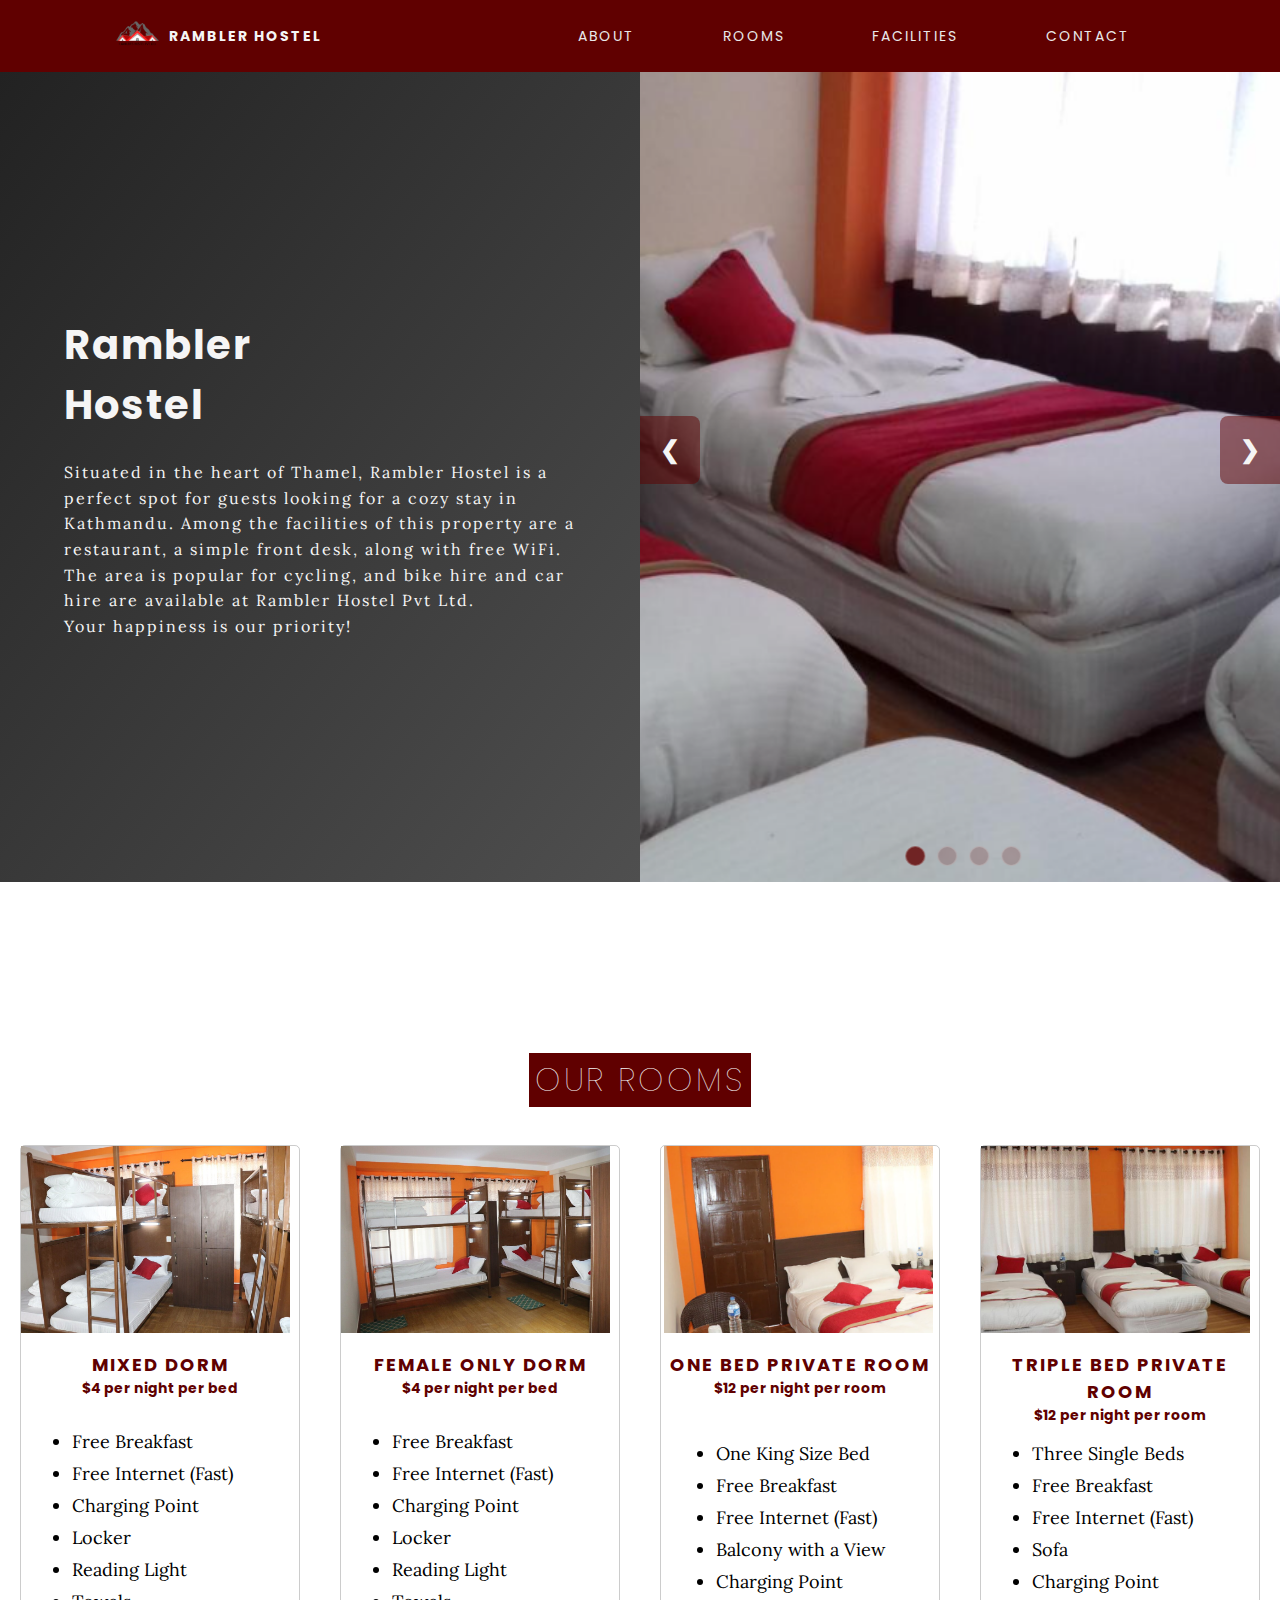
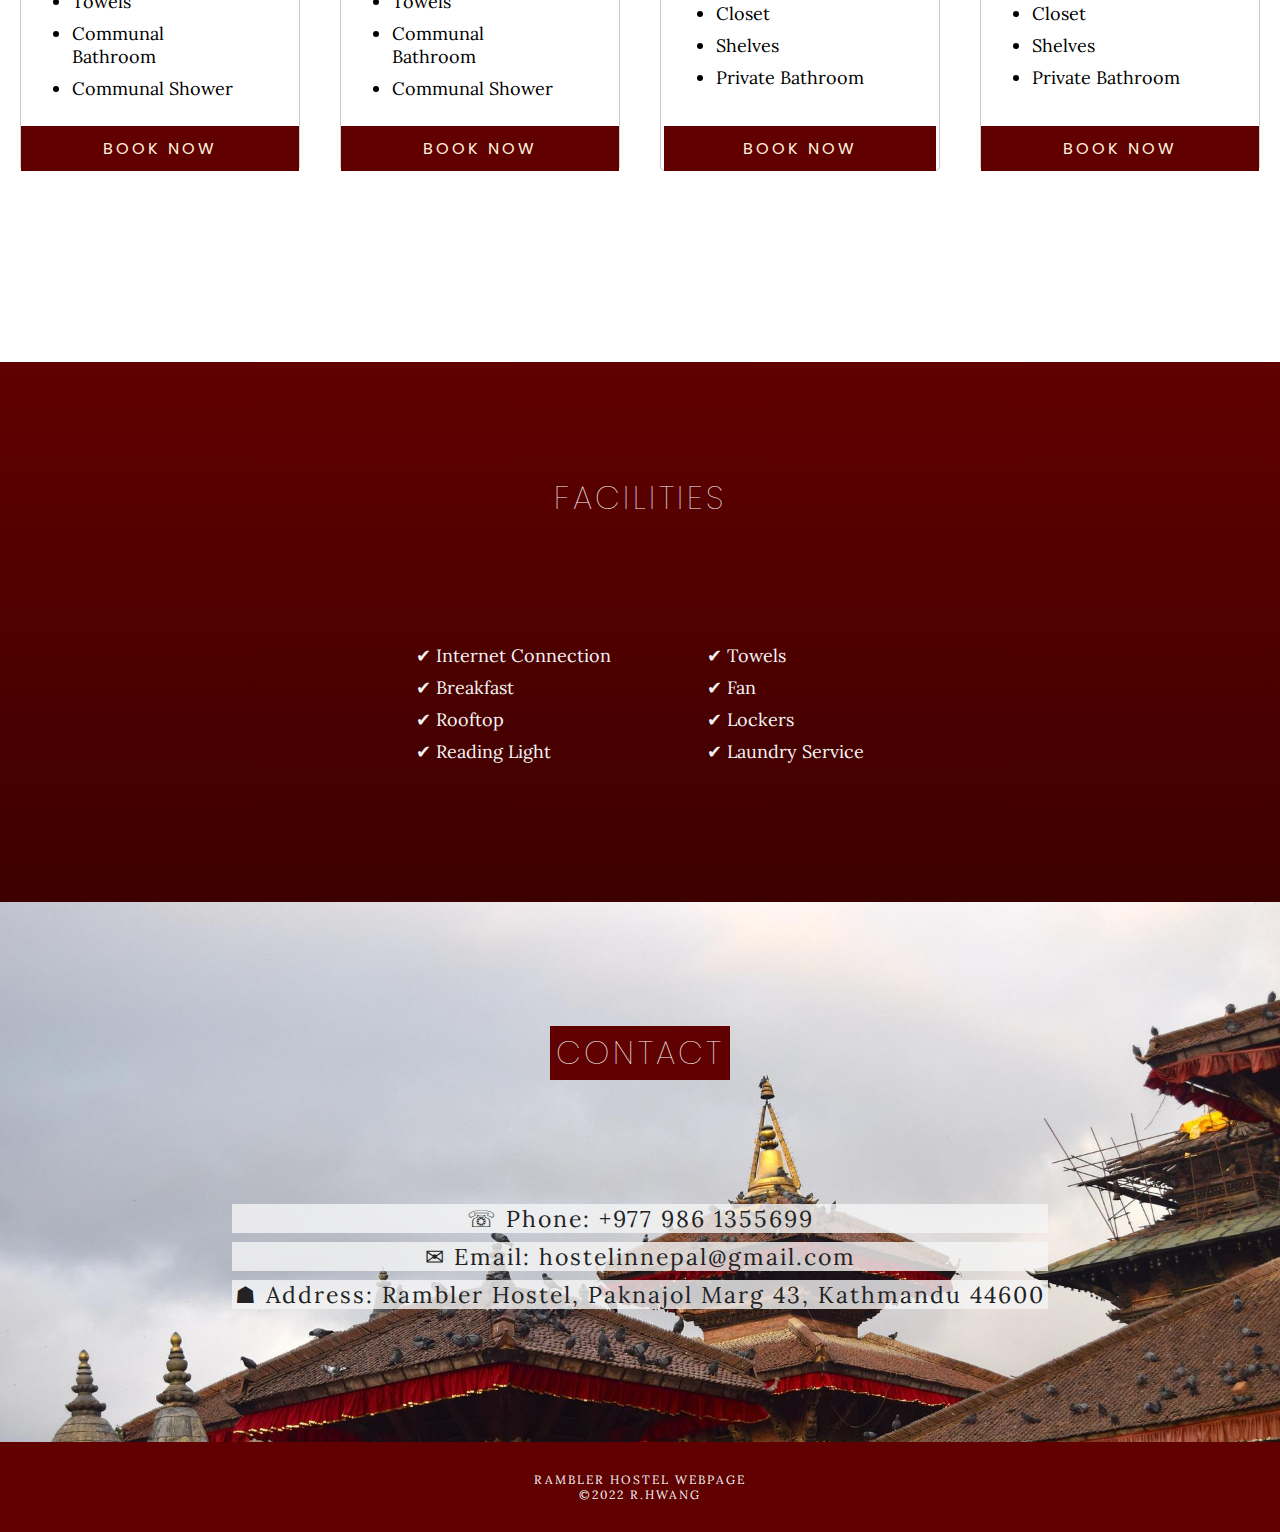
<file: hostel_website/index.html>
<!DOCTYPE html>
<html lang="en">
<head>
    <meta charset="UTF-8">
    <meta http-equiv="X-UA-Compatible" content="IE=edge">
    <meta name="viewport" content="width=device-width, initial-scale=1.0">
    <style>
        @import url('https://fonts.googleapis.com/css2?family=Lora&family=Poppins&display=swap');
    </style>
    <link rel="stylesheet" href="style.css">
    <title>Rambler Hostel</title>
</head>
<body>
    <!--NAV BAR -->
    <nav>
        <div class = "logo">
            <img src = "images/logo.png">
            <h4>Rambler Hostel</h4>
        </div>
        <ul class = "nav_links">
            <li>
                <a href = "#about">About</a>
            </li>
            <li>
                <a href = "#rooms_page">Rooms</a>
            </li>
            <li>
                <a href = "#facilities">Facilities</a>
            </li>
            <li>
                <a href = "#contact">Contact</a>
            </li>
        </ul>

        <div class = "burger">
            <div class = "burger_line"></div>
            <div class = "burger_line"></div>
            <div class = "burger_line"></div>
        </div>
    </nav>

    <!--ABOUT-->
    <div class = "large_object" id = "about">

        <div class = "about_left">
            <div id = "about_txt">
                <h1> Rambler<br> Hostel</h1>
                <p><br> Situated in the heart of Thamel, Rambler Hostel is a perfect spot for guests looking for a cozy stay in
                Kathmandu. Among the facilities of this property are a restaurant, a simple front desk, along with free WiFi.
                The area is popular for cycling, and bike hire and car hire are available at Rambler Hostel Pvt Ltd.
                <br>Your happiness is our priority! </p>
            </div>
        </div>

        <div class = "about_pics">
            <div class="carousel-container">
                <div class="mySlides animate">
                  <img src="images/hostel1.PNG"/>
                 
                </div>
              
                <div class="mySlides animate">
                  <img src="images/hostel2.jpg" />
            
                </div>
              
                <div class="mySlides animate">
                  <img src="images/hostel3.PNG"/>
              
                </div>
              
                <div class="mySlides animate">
                  <img src="images/hostel4.jpg"/>
                 
              
                </div>  
                <!-- Next and previous buttons -->
                <a class="prev" onclick="prevSlide()">&#10094;</a>
                <a class="next" onclick="nextSlide()">&#10095;</a>
              
                <!-- The dots/circles -->
                <div class="dots-container">
                  <span class="dots" onclick="currentSlide(1)"></span>
                  <span class="dots" onclick="currentSlide(2)"></span>
                  <span class="dots" onclick="currentSlide(3)"></span>
                  <span class="dots" onclick="currentSlide(4)"></span>
                 
                </div>
            </div>
            <!--carousel container end-->

        </div>
        <!--about_pic end-->

    </div>

    <!--ROOMS-->
    <div class = "large_object" id = "rooms_page">
        <!--TITLE-->
            <h1> Our Rooms </h1>
            <!--ROOMS GRID-->
            <div class = "rooms_grid">
                <div class = "room">
                    <img src = "images/mixeddorm.jpg">
                    <div class = "roomhead">
                        <h2> Mixed Dorm </h2>
                        <h3>$4 per night per bed </h3>
                    </div>
    
                    <div class = "roominfo">
                        <ul>
                            <li>Free Breakfast</li>
                            <li>Free Internet (Fast)</li>
                            <li>Charging Point</li>
                            <li>Locker</li>
                            <li>Reading Light</li>
                            <li>Towels</li>
                            <li>Communal Bathroom</li>
                            <li>Communal Shower</li>
                        </ul>
                    </div>
    
                    <button onclick = "window.location.href = 'https://form.jotform.com/221733769152459'">Book now</button>
                </div>
                <div class = "room">
                    <img src = "images/femaleonly.jpg">
                    <div class = "roomhead">
                        <h2> Female Only Dorm </h2>
                        <h3> $4 per night per bed </h3>
                    </div>
    
                    <div class = "roominfo">
                        <ul>
                            <li>Free Breakfast</li>
                            <li>Free Internet (Fast)</li>
                            <li>Charging Point</li>
                            <li>Locker</li>
                            <li>Reading Light</li>
                            <li>Towels</li>
                            <li>Communal Bathroom</li>
                            <li>Communal Shower</li>
                        </ul>
                    </div>
                
                    <button onclick = "window.location.href = 'https://form.jotform.com/221733769152459'">Book now</button>
                </div>
                <div class = "room">
                    <img src = "images/onebed.PNG">
                    <div class = "roomhead">
                        <h2>One Bed Private Room</h2>
                        <h3>$12 per night per room </h3>
                    </div>
    
                    <div class = "roominfo">
                        <ul>
                            <li>One King Size Bed </li>
                            <li>Free Breakfast</li>
                            <li>Free Internet (Fast)</li>
                            <li>Balcony with a View</li>
                            <li>Charging Point</li>
                            <li>Closet</li>
                            <li>Shelves</li>
                            <li>Private Bathroom</li>
                        </ul>
                    </div>
    
                    <button onclick = "window.location.href = 'https://form.jotform.com/221733769152459'">Book now</button>
                </div>
                <div class = "room">
                    <img src = "images/threebed.jpg">
                    <div class = "roomhead">
                        <h2> Triple Bed Private Room </h2>
                        <h3>$12 per night per room </h3>
                    </div>
    
                    <div class = "roominfo">
                        <ul>
                            <li>Three Single Beds</li>
                            <li>Free Breakfast</li>
                            <li>Free Internet (Fast)</li>
                            <li>Sofa</li>
                            <li>Charging Point</li>
                            <li>Closet</li>
                            <li>Shelves</li>
                            <li>Private Bathroom</li>
                        </ul>
                    </div>
    
                    <button onclick = "window.location.href = 'https://form.jotform.com/221733769152459'">Book now</button>
                </div>
            </div>
            <!--ROOMS GRID END-->
        </div>
        <!--ROOMS PAGE END-->

    <!--FACILITIES-->
    <div class = "large_object" id = "facilities">
  
            <h1>Facilities</h1>
            <div class = "fcts_lists">
                <ul>
                    <li>&#10004; Internet Connection</li>
                    <li>&#10004; Breakfast</li>
                    <li>&#10004; Rooftop</li>
                    <li>&#10004; Reading Light</li>
                </ul>
                <ul>
                    <li>&#10004; Towels</li>
                    <li>&#10004; Fan</li>
                    <li>&#10004; Lockers</li>
                    <li>&#10004; Laundry Service</li>
                </ul>
            </div>

    </div>

    <!------CONTACT------>

    <div class = "large_object" id = "contact">
        <h1> Contact</h1>
        <ul>
            <li>&#9743; Phone: +977 986 1355699</li>
            <li>&#9993; Email: hostelinnepal@gmail.com</li>
            <li>&#9751; Address: Rambler Hostel, Paknajol Marg 43, Kathmandu 44600</li>
        </ul>
    </div>
    <script src="app.js"></script>

    <!---------FOOTER------------->
    <footer>
        <p>Rambler Hostel Webpage</p>
        <p>&#169;2022 R.Hwang</p>
    </footer>
</body>
</html>
</file>
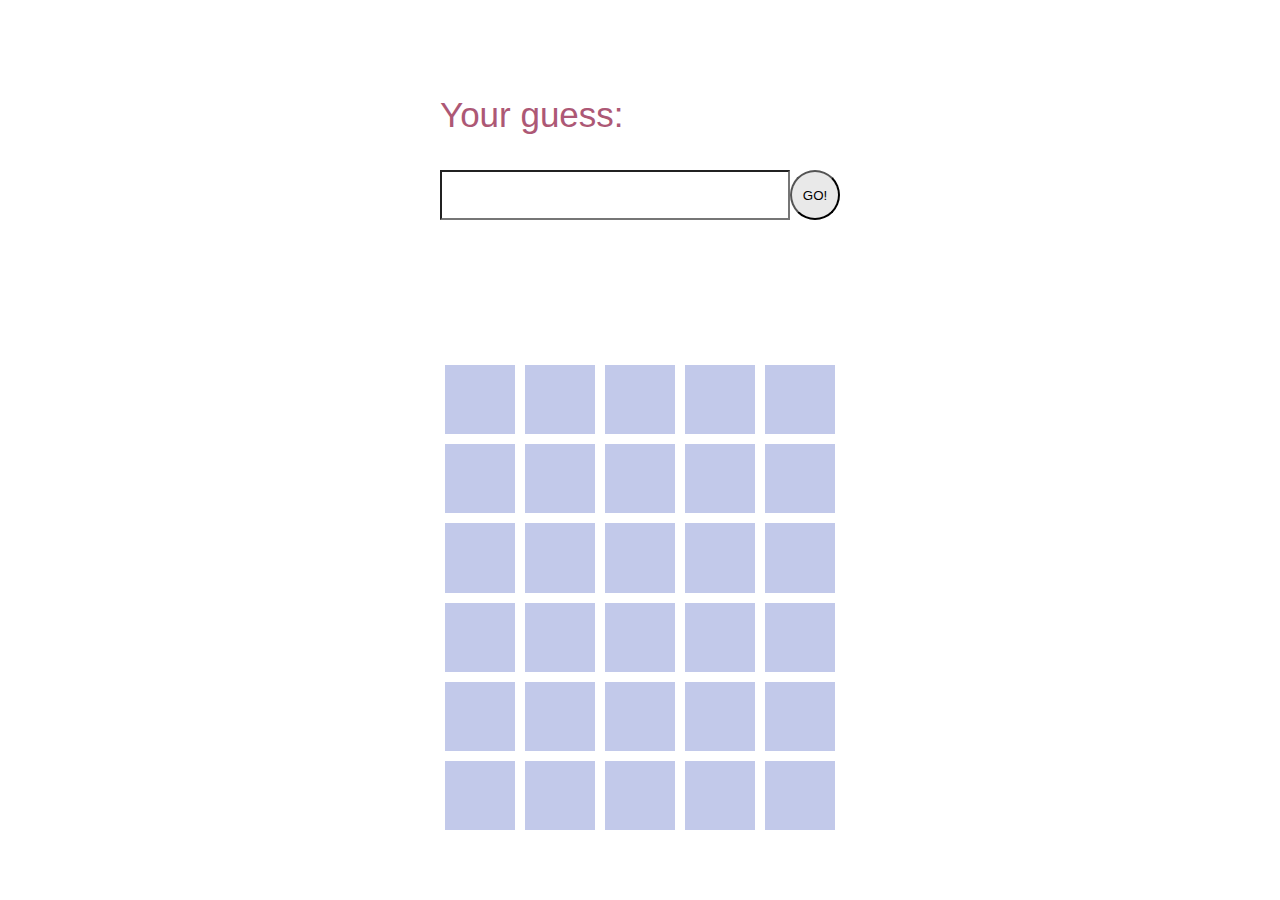
<file: mywordle/index.html>
<html lang="en">

<head>
    <meta charset="UTF-8">
    <meta http-equiv="X-UA-Compatible" content="IE=edge">
    <meta name="viewport" content="width=device-width, initial-scale=1.0">


    <link rel="stylesheet" href="style.css">

    <title>Wordle Recreation</title>
</head>

<body>
        <div class = "content">
        <div id = "overlay"></div>
        
        
            <div class="inputspace">
                <div id="yourguess"><p>Your guess:</p></div>
                <div id="getInput">
                    <input id="myInput" maxlength=5, type="text"></input>
                    <button id="myButton" onclick="document.getElementById('myInput').value = ''">GO!</button>
                </div>
            </div>
        


        
            <div class="modal" id="modal1">
                <div id="result"></div> <br>
                <div id="sndpart"></div><br>
                <button id="back">Go back</button>
                <button id="more"> Yes</button>
            </div>
        
<!--
        <div class = "sides", id = "leftdec"></div>
        <div class = "sides", id = "rightdec"></div>
-->
        <!--Board Start-->
        <div id="board">
            <!--Row1-->
            <div class="row">
                <div class="tile">
                    <div class="alp"></div>
                </div>
                <div class="tile">
                    <div class="alp"></div>
                </div>
                <div class="tile">
                    <div class="alp"></div>
                </div>
                <div class="tile">
                    <div class="alp"></div>
                </div>
                <div class="tile">
                    <div class="alp"></div>
                </div>

            </div>

            <!--Row2-->
            <div class="row">
                <div class="tile">
                    <div class="alp"></div>
                </div>
                <div class="tile">
                    <div class="alp"></div>
                </div>
                <div class="tile">
                    <div class="alp"></div>
                </div>
                <div class="tile">
                    <div class="alp"></div>
                </div>
                <div class="tile">
                    <div class="alp"></div>
                </div>

            </div>

            <!--Row3-->
            <div class="row">
                <div class="tile">
                    <div class="alp"></div>
                </div>
                <div class="tile">
                    <div class="alp"></div>
                </div>
                <div class="tile">
                    <div class="alp"></div>
                </div>
                <div class="tile">
                    <div class="alp"></div>
                </div>
                <div class="tile">
                    <div class="alp"></div>
                </div>

            </div>

            <!--Row4-->
            <div class="row">
                <div class="tile">
                    <div class="alp"></div>
                </div>
                <div class="tile">
                    <div class="alp"></div>
                </div>
                <div class="tile">
                    <div class="alp"></div>
                </div>
                <div class="tile">
                    <div class="alp"></div>
                </div>
                <div class="tile">
                    <div class="alp"></div>
                </div>

            </div>

            <!--Row5-->
            <div class="row">
                <div class="tile">
                    <div class="alp"></div>
                </div>
                <div class="tile">
                    <div class="alp"></div>
                </div>
                <div class="tile">
                    <div class="alp"></div>
                </div>
                <div class="tile">
                    <div class="alp"></div>
                </div>
                <div class="tile">
                    <div class="alp"></div>
                </div>

            </div>

            <!--Row6-->
            <div class="row">
                <div class="tile">
                    <div class="alp"></div>
                </div>
                <div class="tile">
                    <div class="alp"></div>
                </div>
                <div class="tile">
                    <div class="alp"></div>
                </div>
                <div class="tile">
                    <div class="alp"></div>
                </div>
                <div class="tile">
                    <div class="alp"></div>
                </div>

            </div>
        </div>

    </div> <!--content end-->

    
    <script src="app.js"></script>
</body>



</html>
</file>
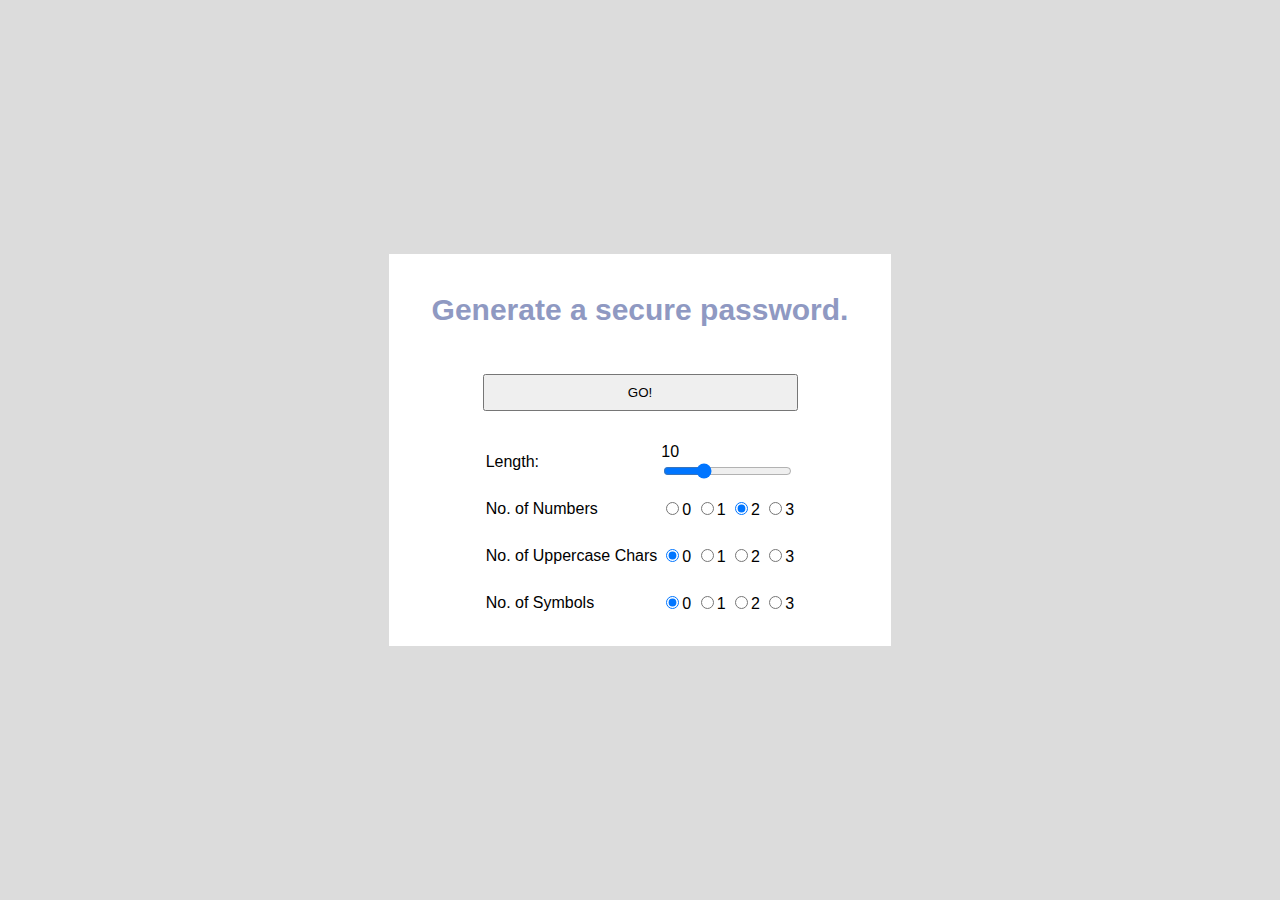
<file: secure_password_generator/index.html>
<html>
    <head>
        <meta charset="UTF-8">
        <meta http-equiv="X-UA-Compatible" content="IE=edge">
        <meta name="viewport" content="width=device-width, initial-scale=1.0">

        <link rel = "stylesheet" href = "style.css">

        <title>
            secure password generator
        </title>
    </head>

    <body>
        <div class = "content"> <!--start content-->
          <h1>Generate a secure password.</h1>

          <button id="goButton">GO!</button>

          <div id = "resultList">
            <ol>
            <li class = "result"></li>
            <li class = "result"></li>
            <li class = "result"></li>
            <li class = "result"></li>
            </ol>
          
          </div>
          <table>
          <tr>

          <td>
          <p>Length:</p>
          </td>

          <td>
          <div id = "lengthDisplay">
            10
         </div>
          <div>
              <input type="range" id = "length" name = "length" min="6" max="20" value="10">
          </div>
        </td>

        </tr>
        
        
          
          <tr>
          <td>
          <p> No. of Numbers </p>
          </td>

          <td>
          <form>
            <input type="radio" name="numbers" value="0"/>0
            <input type="radio" name="numbers" value="1" />1
            <input type="radio" name="numbers" value="2" checked = "checked" />2
            <input type="radio" name="numbers" value="3" />3
          </form>
        </td>
        </tr>

          <tr>
          <td>
          <p> No. of Uppercase Chars </p>
          </td>
          <td>
          <form>
            <input type="radio" name="upper" value="0" checked = "checked"/>0
            <input type="radio" name="upper" value="1" />1
            <input type="radio" name="upper" value="2" />2
            <input type="radio" name="upper" value="3" />3
          </form>
        </td>
        </tr>

        <tr>
          <td>
          <p> No. of Symbols </p>
          </td>
          <td>
          <form>
            <input type="radio" name="symbols" value="0" checked = "checked"/>0
            <input type="radio" name="symbols" value="1" />1
            <input type="radio" name="symbols" value="2" />2
            <input type="radio" name="symbols" value="3" />3
          </form>
        </td>
        </tr>
        <!--end symbol category-->

      

      </table>

         

        </div> <!--end content-->
        <script src="app.js"></script>
    </body>

</html>
</file>
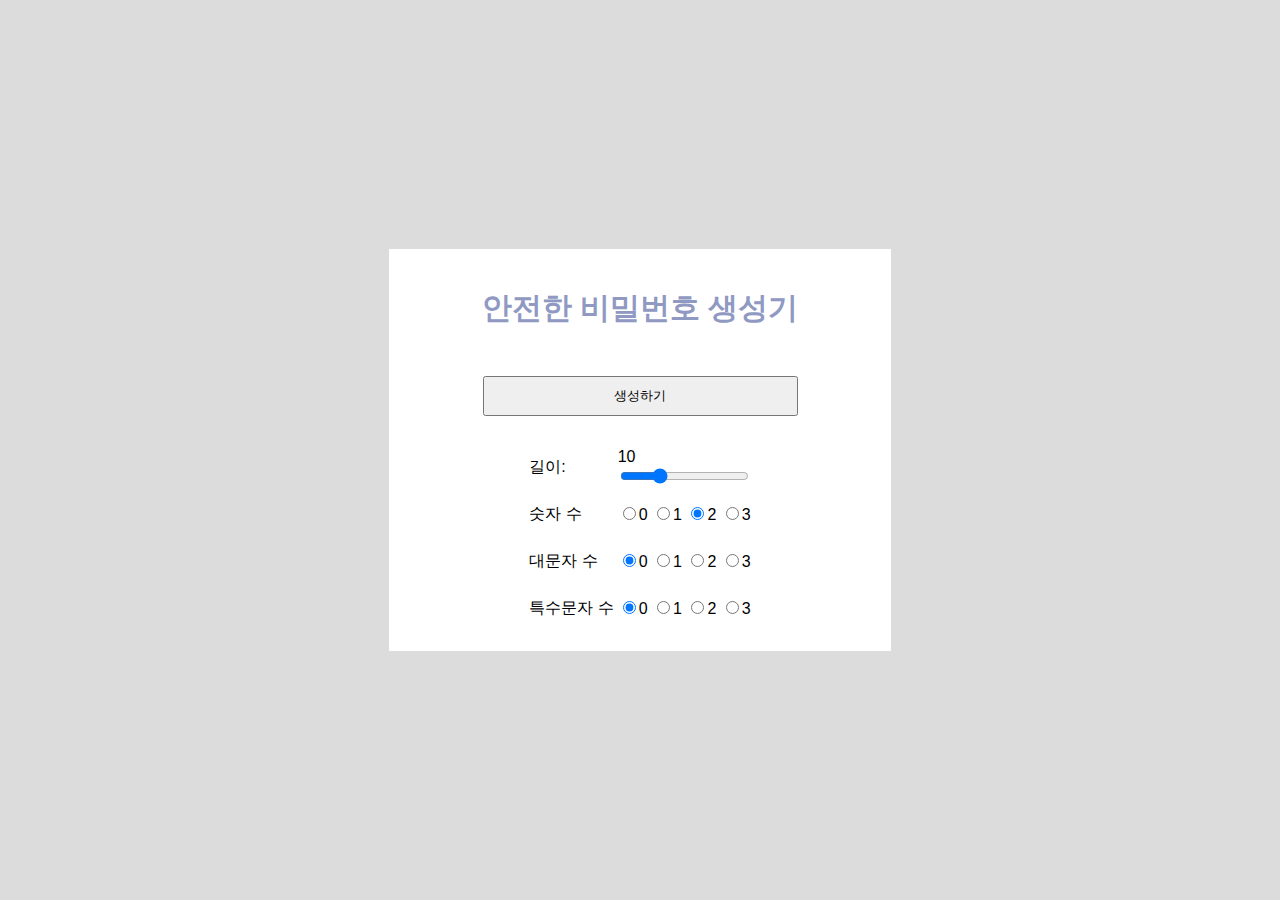
<file: secure_password_generator/index_kr.html>
<html>
    <head>
        <meta charset="UTF-8">
        <meta http-equiv="X-UA-Compatible" content="IE=edge">
        <meta name="viewport" content="width=device-width, initial-scale=1.0">

        <link rel = "stylesheet" href = "style.css">

        <title>
            secure password generator
        </title>
    </head>

    <body>
        <div class = "content"> <!--start content-->
          <h1>안전한 비밀번호 생성기</h1>

          <button id="goButton">생성하기</button>

          <div id = "resultList">
            <ol>
            <li class = "result"></li>
            <li class = "result"></li>
            <li class = "result"></li>
            <li class = "result"></li>
            </ol>
          
          </div>
          <table>
          <tr>

          <td>
          <p>길이:</p>
          </td>

          <td>
          <div id = "lengthDisplay">
            10
         </div>
          <div>
              <input type="range" id = "length" name = "length" min="6" max="20" value="10">
          </div>
        </td>

        </tr>
        
        
          
          <tr>
          <td>
          <p> 숫자 수 </p>
          </td>

          <td>
          <form>
            <input type="radio" name="numbers" value="0"/>0
            <input type="radio" name="numbers" value="1" />1
            <input type="radio" name="numbers" value="2" checked = "checked" />2
            <input type="radio" name="numbers" value="3" />3
          </form>
        </td>
        </tr>

          <tr>
          <td>
          <p> 대문자 수 </p>
          </td>
          <td>
          <form>
            <input type="radio" name="upper" value="0" checked = "checked"/>0
            <input type="radio" name="upper" value="1" />1
            <input type="radio" name="upper" value="2" />2
            <input type="radio" name="upper" value="3" />3
          </form>
        </td>
        </tr>

        <tr>
          <td>
          <p> 특수문자 수</p>
          </td>
          <td>
          <form>
            <input type="radio" name="symbols" value="0" checked = "checked"/>0
            <input type="radio" name="symbols" value="1" />1
            <input type="radio" name="symbols" value="2" />2
            <input type="radio" name="symbols" value="3" />3
          </form>
        </td>
        </tr>
        <!--end symbol category-->

      

      </table>

         

        </div> <!--end content-->
        <script src="app.js"></script>
    </body>

</html>
</file>
<file: hostel_website/style.css>
*{
    margin:0px;
    padding:0px;
    box-sizing:border-box;
}

body{
    font-size:16px;
    overflow-x:hidden;
}

::selection{
    color:whitesmoke;
    background-color:grey;
}

/*NAV BAR*/

nav{
    display:flex;
    justify-content:space-around;
    align-items:center;
    height:8vh;
    background-color:rgb(96, 0, 0);
    font-family:'Poppins', sans-serif;
    letter-spacing:2px;
    text-transform:uppercase;
    font-size:14px;
}

.logo{
    display:flex;
    flex-direction:row;
    color:whitesmoke;
    align-items:center;
    cursor:pointer;
}

.logo img{
    height:7vh;
    width:auto;
}

.nav_links{
    display:flex;
    justify-content:space-around;
    width:50%;
}

.nav_links li{
    list-style:none;
}

.nav_links a{
    color:rgb(233, 233, 233);
    text-decoration:none;
    padding: 4px 4px 4px 4px;
    border-radius:3px;
    transition:0.5s;
}

.nav_links a:hover{
    background-color:rgb(253, 240, 219);
    color:rgb(96, 0, 0);
    transition:ease-in 0.5s;
}

.burger{
    display:none;
    cursor:pointer;
  
}

.burger_line{
    width:25px;
    height:2px;
    margin:7px;
    background-color:whitesmoke;
}

/*-----------ABOUT-------------*/

.large_object{
    height:90vh;
    width:100vw;
}

#about{
    display:flex;
    flex-direction:row;
}

#about h1{
    font-family:'Poppins', sans-serif;
    font-size:40px;
}

.about_left{
    background:linear-gradient(to bottom right, rgb(34, 34, 34), rgb(79, 79, 79));
    height:100%;
    width:50%;

    display:flex;
    justify-content:center;
    align-items:center;
}

#about_txt{
    color:whitesmoke;
    font-family:'Lora', serif;
    letter-spacing:2px;
    padding-left:5vw;
    padding-right:5vw;
}

#about_txt p{
    line-height:1.6;
}

.about_pics{
    width:50vw;
    height:90vh;
}

/* Hide the images by default */
.mySlides {
    display: none;
  }
  .mySlides img {
    width:50vw;
    height:90vh;
    display: block;
    object-fit:cover;
    object-position:center;
  }

  
  /* Next & previous buttons */
  .prev,
  .next {
    cursor: pointer;
    position: absolute;
    top: 50%;
    transform: translate(0, -50%);
    width: auto;
    padding: 20px;
    color: whitesmoke;
    font-weight: bold;
    font-size: 24px;
    border-radius: 0 8px 8px 0;
    background: rgba(96,0,0, 0.5);
    user-select: none;
  }
  .next {
    right: 0;
    border-radius: 8px 0 0 8px;
  }
  .prev:hover,
  .next:hover {
    background-color: rgba(96,0,0, 0.7);
  }
  
  .dots-container {
   position:absolute;
    bottom: 30px;
    left: 78%;
    transform: translate(-78%);
  }
  
  /* The dots/bullets/indicators */
  .dots {
    cursor: pointer;
    height: 20px;
    width: 20px;
    margin: 0 4px;
    background-color: rgba(96,0,0, 0.2);
    backdrop-filter: blur(2px);
    border-radius: 50%;
    border:rgba(233,233,233,0.3) 1px solid;
    display: inline-block;
    transition: background-color 0.3s ease;
  }
  .active,
  .dots:hover {
    background-color: rgba(96,0,0, 0.8);
  }
/*----------------about end -------------*/

/*---------ROOMS--------------*/
#rooms_page{
    width:100vw;
    height:120vh;
    display:flex;
    flex-direction:column;
    justify-content:center;
    align-items:center;
}

#rooms_page h1{
    background-color:rgb(96,0,0);
    color:whitesmoke;
    font-family:'Poppins', sans-serif;
    text-transform:uppercase;
    letter-spacing:3px;
    margin-bottom:2vh;
    padding: 3px 6px 3px 6px;
    font-weight:lighter;
}

.rooms_grid{
    width:100%;
    height:auto;
    display:grid;
    grid-template-columns:repeat(4,25%);
}

.room{
    /*
    display:flex;
    flex-direction:column;
    */
    display:grid;
    grid-template-rows:30% 10% 53% 7%;
    justify-content:center;
    border:rgba(0,0,0,0.2) solid 1px;
    border-radius:5px;
    margin: 20px 20px 20px 20px;
}

.room img {
    /*height:25vh;*/
    height:100%;
    width:21vw;
    object-fit:cover;
    object-position:center;
    transition:1s;
}

.room img:hover{
    opacity:0.8;
    transition:1s;
}
.roomhead{
    display:flex;
    flex-direction:column;
    align-items:center;
    color: rgb(96,0,0);
    margin-top:2vh;
    

}

.roomhead h2 /*Room name*/{
    font-family: 'Poppins', sans-serif;
    text-transform:uppercase;
    letter-spacing:2px;
    font-size:18px;
    text-align:center;
    
   
}

.roomhead h3 /*Pricing information*/{
    font-size:14px;
    font-family:'Poppins',sans-serif;
}

.roominfo {
    display:flex;
    align-items:center;
    font-family:'Lora',serif;
    font-size:18px;
    padding-left:4vw;
    padding-right:4vw;
    padding-top: 3vh;
    padding-bottom:3vh;

}

.roominfo li{
    margin-top: 1vh;
}

.room button{
    width:100%;
    height: 5vh;
    background-color:rgb(96,0,0);
    color:rgb(255, 242, 222);
    font-family: 'Poppins', sans-serif;
    text-transform: uppercase;
    font-size: 16px;
    letter-spacing: 3px;
    border:none;
    cursor:pointer;
    transition:0.7s;
}

.room button:hover{
    background-color:rgb(254, 248, 238);
    color:rgb(96,0,0);
    transition:0.7s;
}
/*----------------------ROOMS END-------------------------*/

#facilities{
    height:60vh;
    background: linear-gradient(rgb(96,0,0), rgb(61,0,0));
    display:flex;
    flex-direction:column;
    justify-content:space-evenly;
    align-items:center;
    color:whitesmoke;

}

#facilities h1{
    font-family:'Poppins',sans-serif;
    text-transform:uppercase;
    letter-spacing:3px;
    font-weight:lighter;
    
}

.fcts_lists{
    display:flex;
    flex-direction:row;
    justify-content:space-evenly;
    width: 50%;
    font-family: 'Lora', serif;
    font-size:18px;
    padding-bottom:3vh;
}

.fcts_lists li{
    margin-top:1vh;
    list-style:none;
}

/*------------CONTACT------------*/
#contact{
    width:100vw;
    height:60vh;
    background-image:url("images/ktm3.jpg");

    background-size:cover;
    display:flex;
    flex-direction:column;
    align-items:center;
    justify-content: space-evenly;
}

#contact h1{
    background-color:rgb(96,0,0);
    color:whitesmoke;
    font-family:'Poppins', sans-serif;
    text-transform:uppercase;
    letter-spacing:3px;
    font-weight:lighter;
    padding: 3px 6px 3px 6px;
    
}

#contact li{
    list-style:none;
    color:rgb(34, 34, 34);
    background-color:rgba(245,245,245,0.8);
    padding-left:3px;
    padding-right:3px;
    font-family:'Lora', serif;
    font-size:23px;
    margin-bottom:1vh;
    text-align:center;
    letter-spacing:2px;
  
}

/*-----------FOOTER---------*/
footer{
    height:10vh;
    background-color: rgb(96,0,0);
    color:whitesmoke;
    padding-top:1vh;
    padding-bottom:1vh;
    font-size: 12px;
    font-family:'Lora',serif;
    letter-spacing:2px;
    text-transform:uppercase;
    display:flex;
    flex-direction:column;
    justify-content:center;
    align-items:center;
}

/*-------------------------------------MOBILE STYLING-----------------------------------*/
@media screen and (max-width:768px){
    body{
        overflow-x:hidden;
    }
    /*-----------NAVBAR-----------*/

    .nav_links{
        display: flex;
        flex-direction:column;
        position:absolute;
        right:0px;
        width:40vw;
        height:0vh;
        top:8vh;
        background-color:rgb(96,0,0);
        align-items:center;
        transition:1s;
    }

    .nav_links li{
        display:none;
    }
    .burger{
        display:block;
    }
    /*------------NAVBAR END----------*/

    /*-------ABOUT-----------*/
    #about{
        flex-direction:column;
    }

    .about_left{
        height:45vh;
        width:100%;
    }

    #about_txt{
        padding-left:10vw;
        padding-right:10vw;
    }
    
    #about_txt h1{
        font-size:25px;
    }

    #about_txt p{
        font-size:13px;
    }

    .about_pics{
        height:45vh;
        width:100%;
    }

    .mySlides img {
        width:100%;
        height:45vh;
    }

    .prev, .next{
        top:78%;
        transform: translate(0, -78%);
    }

    .dots-container{
        left:50%;
        transform:translate(-50%);
        bottom: 40px;
    }
    /*---------ABOUT END--------*/
    /*-------ROOMS-------*/
    #rooms_page{
        height:auto;
        padding-top:5vh;
    }

    .rooms_grid{
        grid-template-columns: repeat(1, 100%);
        grid-template-rows: repeat(4,auto);
    }

    .room img{
        width:90vw;
    }
    .roomhead h2{
        font-size:24px;
    }

    .roominfo{
        justify-content:center;
        font-size:22px;
    }

    /*--------ROOMS END-----------*/
    /*-------FACILITIES-------*/
    .fcts_lists{
        width:90%;
        font-size:14px;
    }
    /*-------contact----------*/
    #contact li{
        font-size:14px;
    }
}

@media screen and (max-width:400px){
    #about_txt p{
        font-size:11px;
    }
}

/*--------MOBILE STYLE END ---------*/
.nav_active{
    height:30vh;
    transition: 1s;
}

.nav_active li{
    display:initial;
}
</file>
<file: mywordle/style.css>
body{
    background-color : white;
    display:flex;
    justify-content:center;   

}

.content{
    width: 400px;
    max-width: 97vw;
    display:flex;
    flex-direction: column;
    justify-content:space-around;
    align-items:center;
}


.inputspace{

    display:grid;
    grid-template-rows: (2, 50%);
    position : relative;
    z-index : 3;


}

#yourguess{
    font-size : 35px;
    font-family : arial;
    text-align : left;
    color : rgb(173, 88, 117);

}



#getInput{
    
    display : flex;
   
    justify-content: space-around;
    

  
}

#myInput {
    text-align : center;
    text-transform : uppercase;
    letter-spacing : 0.5em;
    font-size : 25px;
    background-color : rgba(0,0,0,0);
    color : rgb(100,100,100);
    width: 350px;
    outline : none;

}

#myButton{
   border-radius : 50%;
   width : 50px;
   height : 50px;
   font-size: auto;
   background-color: rgba(200,200,200,0.4);
   
}



#board {

    display : grid;
    grid-template-rows : repeat(6,16.5%);
    width:100%;
    height: 480px;
    position: relative;
    margin-top : 4vh;
}

.row {
    display :grid;
    grid-template-columns: repeat(5,20%);
    justify-content : center;
    
}

.tile {
    background-color : rgba(179, 187, 229, 0.8);

    display : grid;
    justify-items : center;
    align-items : center;
    margin : 5px 5px 5px 5px;
}

.alp {
    font-family : serif;
    color : white;
    text-transform : uppercase;
    font-size : 40px;
}

.modal{
    position : fixed;
    top : 30%;
    left : 50%;
    transform : translate(-50%, -50%);
    display : none;
    max-width : 80%;
    width : 300px;
    padding : 20px 20px 20px 20px;

    z-index : 10;
    background-color : beige;
    border : 1px dashed palevioletred;
    border-radius : 10px;
    

}

#modaltxt{
    color : black;
}


#back, #more {
    margin: 5px 5px 5px 5px;

}

a{
    color : palevioletred;
}

#overlay{
    background-color : rgba(0,0,0,0.5);
    position : fixed;
    top : 0;
    left : 0;
    bottom :0;
    right : 0;
    z-index : 8;
    display: none;

}

@media screen and (max-width: 500px) {

    #myInput{
        font-size: 27px;
    }
    #myButton{
        width: 40px;
        height: 40px;
    
    }

  }
</file>
<file: secure_password_generator/style.css>
body{
    display:flex;
    align-items:center;
    justify-content:center;
    font-size:12px;
    font-family: arial;
    background-color: gainsboro;
    
}

h1{
    font-size:30px;
    color: rgb(143, 153, 194);
}
.content{
    width:450px;
    max-width:98%;
    display:flex;
    flex-direction:column;
    align-items:center;
    text-align:center;
    background-color:white;
    padding: 2vh 2vw 2vh 2vw;

}

button{
    width:70%;
    padding: 1vh 1vh;
    margin: 3vh 3vh;
}

#resultList{
    display:none;
    font-size:23px;
}

td{

    height: 5vh;
}

form{
    
    margin-top:auto;
    margin-bottom:auto;
}

ol{
    line-height:150%;
}
</file>
